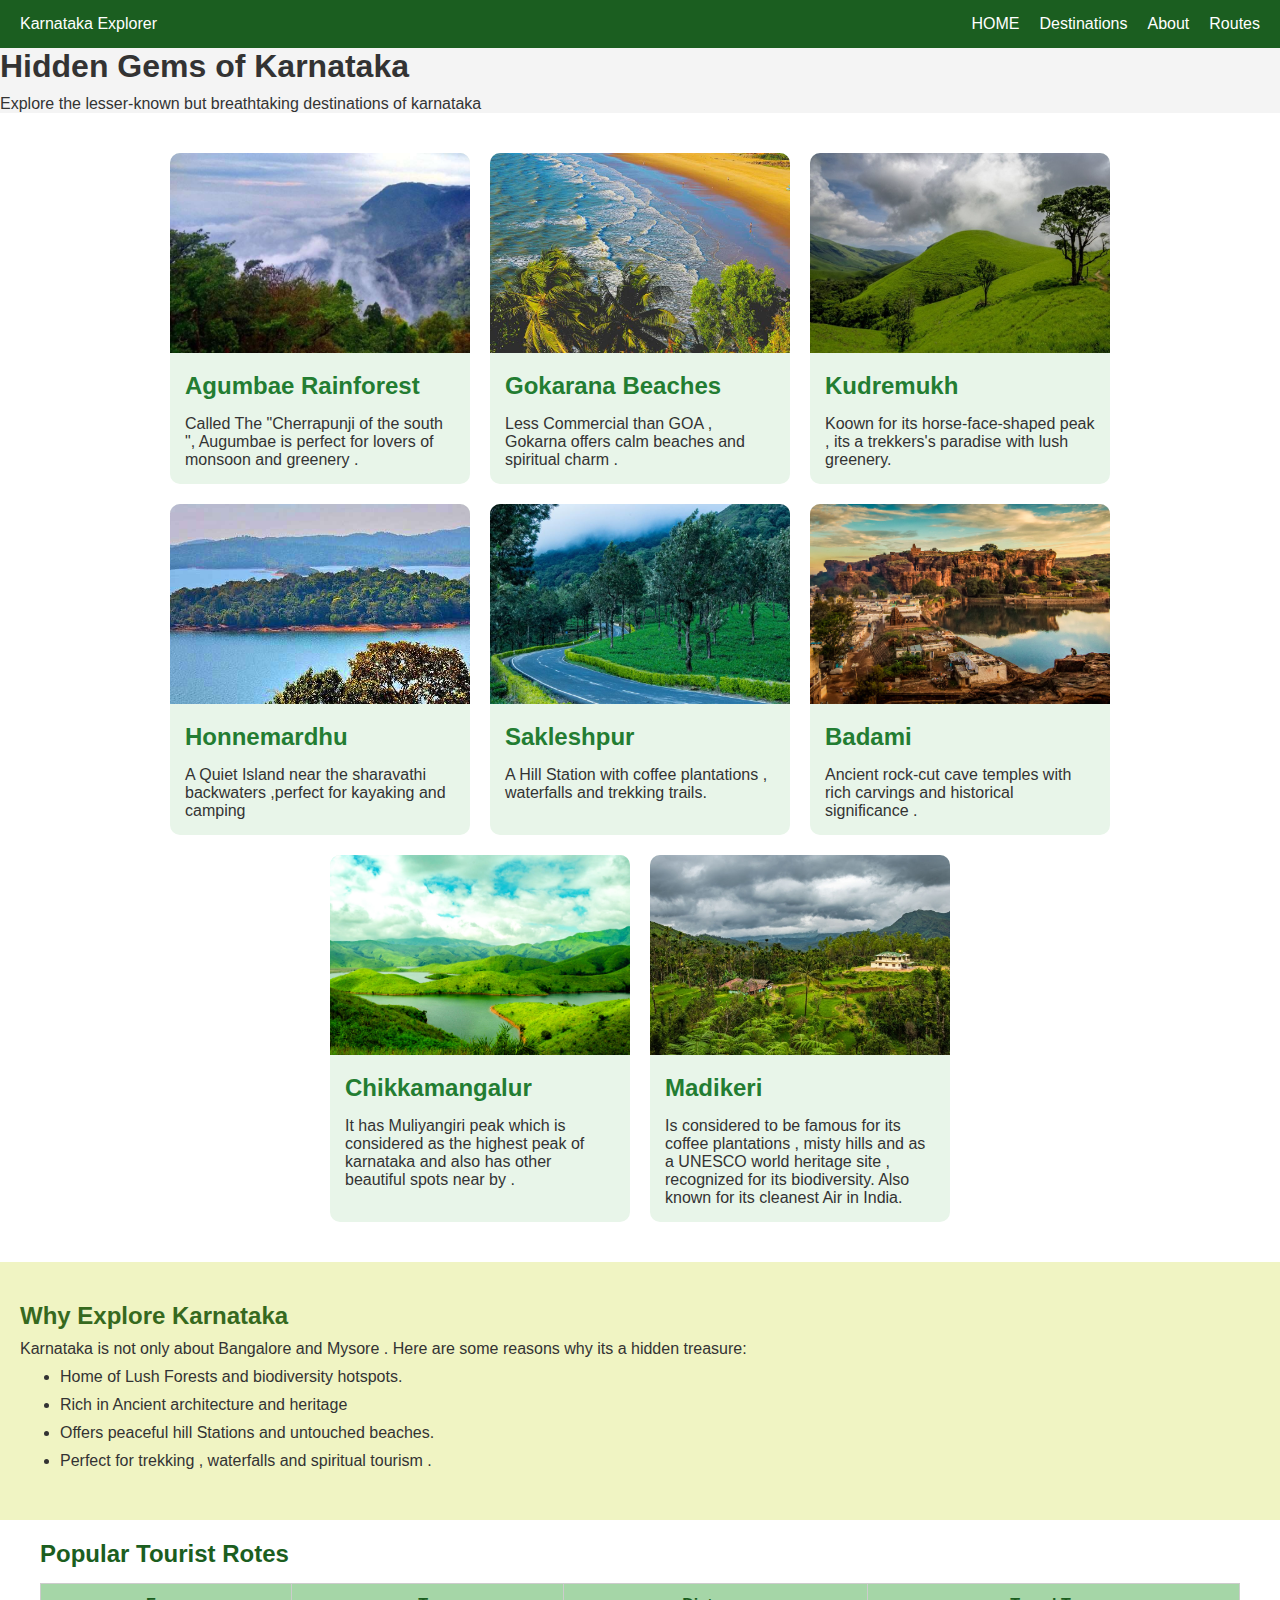
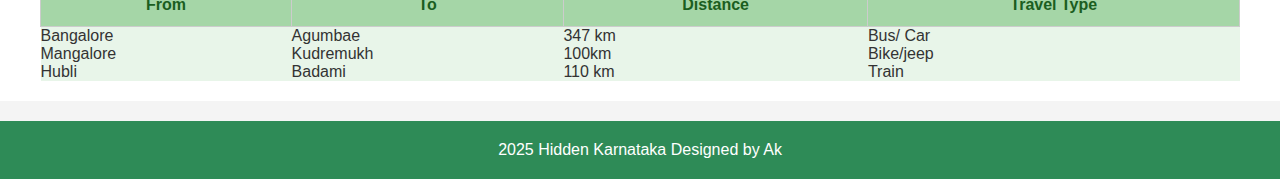
<file: index.html>
<!DOCTYPE html>
<html lang="en">
<head>
    <meta charset="UTF-8">
    <meta name="viewport" content="width=device-width, initial-scale=1.0">
    <title>Gems of Karnataka</title>
    <link rel="Stylesheet" href="homepage.css">
</head>
<body>
    <nav>
        <div class="logos"> Karnataka Explorer</div>
        <ul>
            <li> <a htref=" # "> HOME </a></li>
            <li><a href="#places">Destinations </a></li>
            <li><a href="#about"> About </a></li>
            <li><a href="#routes"> Routes</a></li>
        </ul>
    </nav>
    <header>  
        <h1> Hidden Gems of Karnataka </h1>
        <p> Explore the lesser-known but breathtaking destinations of karnataka </p>
    </header>
    <section class="places">
        <div class="place-card">
            <img src="images/augumbae.jpg"  alt ="Augumbae Rainforset" >
            <h2> Agumbae Rainforest </h2>
            <p> Called The "Cherrapunji of the south ", Augumbae is perfect for lovers of monsoon and greenery .</p>
        </div>
        <div class="place-card">
            <img src="images/GOKARNA.jpg" width="1000px" alt="Gokararna">
        <h2> Gokarana Beaches </h2>
        <p> Less Commercial than GOA , Gokarna offers calm beaches and spiritual charm .</p>
        </div>
        <div class="place-card">
            <img src="images/Kudremukh.jpg" width ="1000px" alt="Kudremukh">
            <h2> Kudremukh </h2>
            <p> Koown for its horse-face-shaped peak , its a trekkers's paradise with lush greenery.</p>
        </div>
        <div class="place-card">
            <img src="images/Honnemardhu.jpg" width="1000px" alt="Honnemardhu">
            <h2> Honnemardhu</h2>
            <p> A Quiet Island near the sharavathi backwaters ,perfect for kayaking and camping </p>
        </div>
        <div class="place-card">
            <img src="images/sakleshpur.jpg" width="1000px" alt="sakleshpur">
            <h2> Sakleshpur</h2>
            <p> A Hill Station  with coffee plantations , waterfalls and trekking trails.</p>
        </div>
        <div class="place-card">
            <img src="images/badami.jpg" width="1000px" alt="badami">
            <h2> Badami </h2>
            <p> Ancient rock-cut cave temples with rich carvings and historical significance .</p>
        </div>
        <div class="place-card">
            <img src="images/chikmagalur2.jpg" alt="Chikkamangalur">
            <h2> Chikkamangalur</h2>
            <p> It has Muliyangiri peak which is considered as the highest peak of karnataka and also has other beautiful spots near by .</p>
        </div>
        <div class="place-card">
            <img src="images/Madikeri.jpg" alt="Madikeri">
            <h2> Madikeri</h2>
            <p> Is considered to be  famous for its coffee plantations , misty hills and as a UNESCO world 
                heritage site , recognized for its biodiversity.
                Also known for its cleanest Air in India.
            </p>
        </div>

    </section>
    <section id="about" class="about">
        <h2> Why Explore Karnataka </h2>
        <p> Karnataka is not only about Bangalore and Mysore . Here are some reasons why its a hidden treasure:</p>
        <ul>
            <li> Home of Lush Forests and biodiversity hotspots.</li>
            <li> Rich in Ancient architecture and heritage</li>
            <li> Offers peaceful hill Stations and untouched beaches.</li>
            <li> Perfect for trekking , waterfalls and spiritual tourism .</li>
        </ul>
    </section>
    <section id="routes" class="routes">
        <h2> Popular Tourist Rotes</h2>
        <table>
            <thead> 
            <tr>
                <th> From</th>
                <th> To </th>
                <th> Distance</th>
                <th> Travel Type </th>
            </tr>
            </thead>
            <tbody>
                <tr>
                    <td> Bangalore</td>
                    <td> Agumbae</td>
                    <td> 347 km</td>
                    <td> Bus/ Car</td>
                </tr>
                <tr>
                    <td>Mangalore </td>
                    <td> Kudremukh</td>
                    <td> 100km</td>
                    <td> Bike/jeep</td>
                </tr>
                <tr>
                    <td> Hubli</td>
                    <td>Badami</td>
                    <td>110 km</td>
                    <td> Train </td>
                </tr>
            </tbody>
        </table>
    </section>
    <footer>
        <p>2025 Hidden Karnataka Designed by Ak  </p>
    </footer>
</body>
</html>
</file>
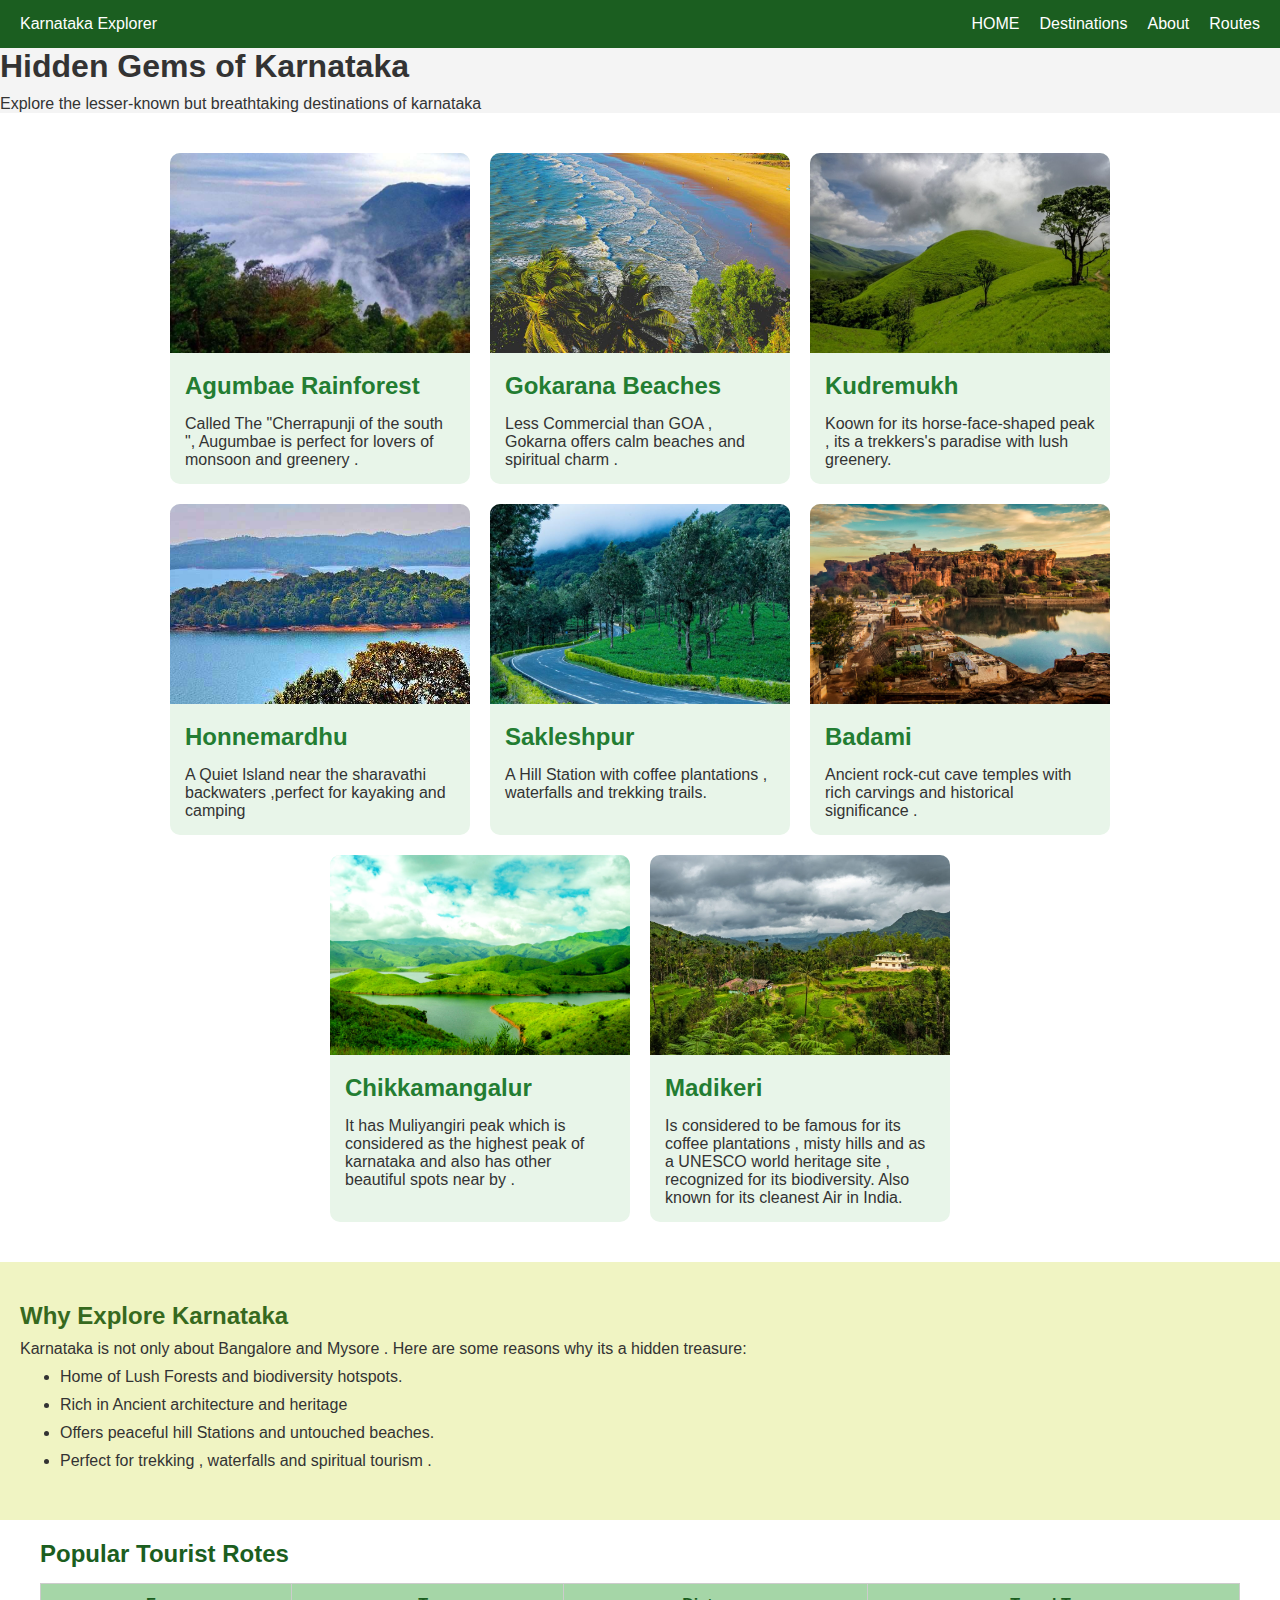
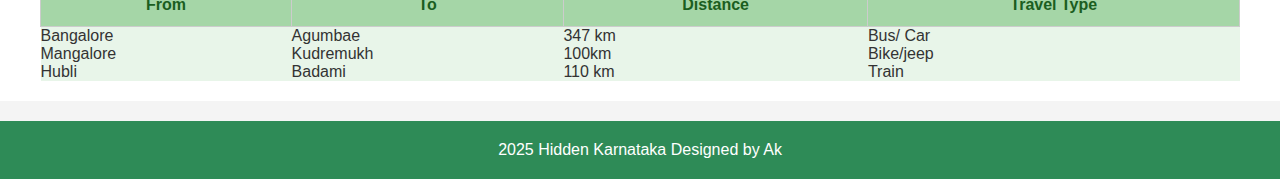
<file: homepage.html>
<!DOCTYPE html>
<html lang="en">
<head>
    <meta charset="UTF-8">
    <meta name="viewport" content="width=device-width, initial-scale=1.0">
    <title>Gems of Karnataka</title>
    <link rel="Stylesheet" href="homepage.css">
</head>
<body>
    <nav>
        <div class="logos"> Karnataka Explorer</div>
        <ul>
            <li> <a htref=" # "> HOME </a></li>
            <li><a href="#places">Destinations </a></li>
            <li><a href="#about"> About </a></li>
            <li><a href="#routes"> Routes</a></li>
        </ul>
    </nav>
    <header>  
        <h1> Hidden Gems of Karnataka </h1>
        <p> Explore the lesser-known but breathtaking destinations of karnataka </p>
    </header>
    <section class="places">
        <div class="place-card">
            <img src="images/augumbae.jpg"  alt ="Augumbae Rainforset" >
            <h2> Agumbae Rainforest </h2>
            <p> Called The "Cherrapunji of the south ", Augumbae is perfect for lovers of monsoon and greenery .</p>
        </div>
        <div class="place-card">
            <img src="images/GOKARNA.jpg" width="1000px" alt="Gokararna">
        <h2> Gokarana Beaches </h2>
        <p> Less Commercial than GOA , Gokarna offers calm beaches and spiritual charm .</p>
        </div>
        <div class="place-card">
            <img src="images/Kudremukh.jpg" width ="1000px" alt="Kudremukh">
            <h2> Kudremukh </h2>
            <p> Koown for its horse-face-shaped peak , its a trekkers's paradise with lush greenery.</p>
        </div>
        <div class="place-card">
            <img src="images/Honnemardhu.jpg" width="1000px" alt="Honnemardhu">
            <h2> Honnemardhu</h2>
            <p> A Quiet Island near the sharavathi backwaters ,perfect for kayaking and camping </p>
        </div>
        <div class="place-card">
            <img src="images/sakleshpur.jpg" width="1000px" alt="sakleshpur">
            <h2> Sakleshpur</h2>
            <p> A Hill Station  with coffee plantations , waterfalls and trekking trails.</p>
        </div>
        <div class="place-card">
            <img src="images/badami.jpg" width="1000px" alt="badami">
            <h2> Badami </h2>
            <p> Ancient rock-cut cave temples with rich carvings and historical significance .</p>
        </div>
        <div class="place-card">
            <img src="images/chikmagalur2.jpg" alt="Chikkamangalur">
            <h2> Chikkamangalur</h2>
            <p> It has Muliyangiri peak which is considered as the highest peak of karnataka and also has other beautiful spots near by .</p>
        </div>
        <div class="place-card">
            <img src="images/Madikeri.jpg" alt="Madikeri">
            <h2> Madikeri</h2>
            <p> Is considered to be  famous for its coffee plantations , misty hills and as a UNESCO world 
                heritage site , recognized for its biodiversity.
                Also known for its cleanest Air in India.
            </p>
        </div>

    </section>
    <section id="about" class="about">
        <h2> Why Explore Karnataka </h2>
        <p> Karnataka is not only about Bangalore and Mysore . Here are some reasons why its a hidden treasure:</p>
        <ul>
            <li> Home of Lush Forests and biodiversity hotspots.</li>
            <li> Rich in Ancient architecture and heritage</li>
            <li> Offers peaceful hill Stations and untouched beaches.</li>
            <li> Perfect for trekking , waterfalls and spiritual tourism .</li>
        </ul>
    </section>
    <section id="routes" class="routes">
        <h2> Popular Tourist Rotes</h2>
        <table>
            <thead> 
            <tr>
                <th> From</th>
                <th> To </th>
                <th> Distance</th>
                <th> Travel Type </th>
            </tr>
            </thead>
            <tbody>
                <tr>
                    <td> Bangalore</td>
                    <td> Agumbae</td>
                    <td> 347 km</td>
                    <td> Bus/ Car</td>
                </tr>
                <tr>
                    <td>Mangalore </td>
                    <td> Kudremukh</td>
                    <td> 100km</td>
                    <td> Bike/jeep</td>
                </tr>
                <tr>
                    <td> Hubli</td>
                    <td>Badami</td>
                    <td>110 km</td>
                    <td> Train </td>
                </tr>
            </tbody>
        </table>
    </section>
    <footer>
        <p>2025 Hidden Karnataka Designed by Ak  </p>
    </footer>
</body>
</html>
</file>
<file: homepage.css>
*{
    margin:0;
    padding: 0;
    box-sizing: border-box;
    font-family: 'Segoe UI', Tahoma, Geneva, Verdana, sans-serif;
}
body{
    background-color: #f4f4f4;
    color: #333;
}
header h1{
    font-size: 2em;
    margin-bottom: 10px;
}
.places{
    display: flex;
    justify-content: center;
    flex-wrap: wrap;
    padding: 40px 20px;
    gap:20px;
    background: #fff;

}
.place-card{
    background: #e8f5e9;
    border-radius: 10px;
    width: 300px;
    box-shadow: 0 4px 8px rgba(0,0,0,0,0.1);
    overflow: hidden;
    transition: transform(0.3s);
}
.place-card:hover{
    transform: scale(1.05);
}
.place-card img{
    width:100%;
    height: 200px;
    object-fit: cover;
}
.place-card h2{
    font-size: 1.5em;
    margin: 15px;
    color: #237d32;

}
.place-card p{
    padding : 0 15px 15px;
    font-size: 0.95 em;
}
footer{
    text-align: center ;
    padding: 20px;;
    background: #2e8b57;
    color: white;
    margin-top: 20px;
}
nav{
    display: flex;
    justify-content: space-between;
    align-items: center;
    background-color: #1b5e20;
    padding: 15px 20px;
    color: white;
}
nav.logo{
    font-size: 1.5em;
    font-weight: bold;
}
nav ul{
    list-style: none;
    display: flex;
    gap: 20px;
}
nav ul li a{
    color: white;
    text-decoration: none;
    font-weight: 500;
}
.about{
    background-color: #f0f4c3;
    padding: 40px 20px;
}
.about h2{
    color: #36691e;
    margin-bottom: 10px;
}
.about ul{
    margin-top: 10px;
    list-style-type: disc;
    padding-left: 40px;
}
.about ul li{
    margin-bottom: 10px;
    font-size: 1em;
}
.routes{
    background-color: #ffffff;
    padding: 20px 40px;

}
.routes h2{
    color:#1b5e20;
    margin-bottom: 15px;
}
.routes table{
    width: 100%;
    border-collapse: collapse;
}
.routes th,.routes.td{
    padding: 12px;
    border :1px solid #ccc;
    text-align: center;
}
.routes th{
    background-color: #a5d6a7;
    color: #1b5e20;
}
.routes td{
    background-color: #e8f5e9;
}
</file>
